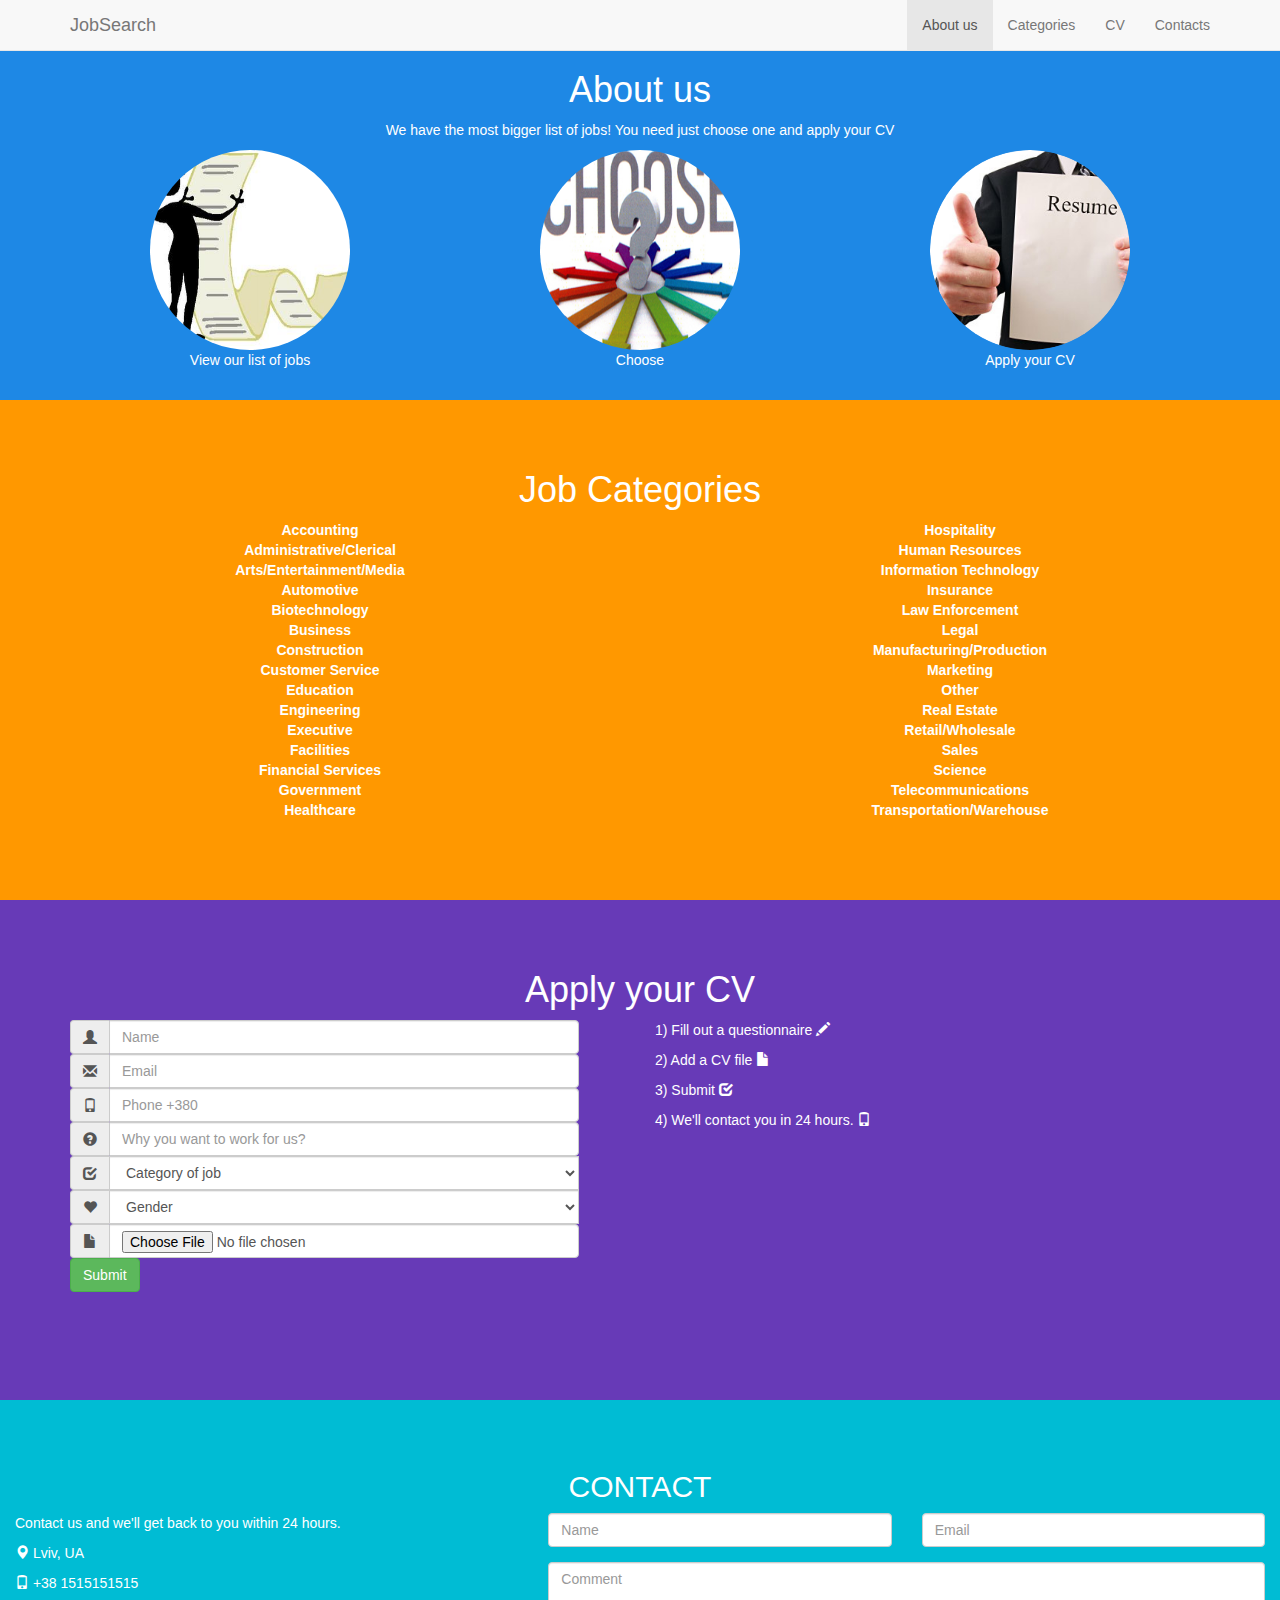
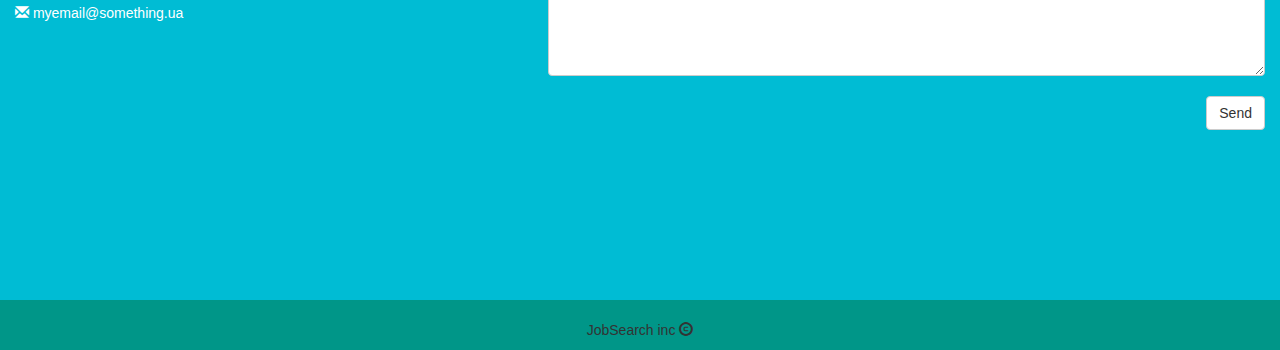
<file: jobsearch/index.html>
<!DOCTYPE html>
<html lang="en">
  <head>
    <meta charset="utf-8">
    <meta name="viewport" content="width=device-width, initial-scale=1, shrink-to-fit=no">
	<!-- Bootstrap CSS -->
    <link rel="stylesheet" href="https://maxcdn.bootstrapcdn.com/bootstrap/3.3.7/css/bootstrap.min.css">
	<script src="https://ajax.googleapis.com/ajax/libs/jquery/3.2.1/jquery.min.js"></script>
	<script src="https://maxcdn.bootstrapcdn.com/bootstrap/3.3.7/js/bootstrap.min.js"></script>
	<!-- style/js -->
	<link rel="stylesheet" href="style.css">
  </head>
<body data-spy="scroll" data-target=".navbar" data-offset="50">

	<nav class="navbar navbar-default navbar-fixed-top">
		<div class="container">
			<div class="navbar-header">
				<a class="navbar-brand" href="#">
					JobSearch
				</a>
				<button type="button" class="navbar-toggle" data-toggle="collapse" data-target="#menu">
					<span class="icon-bar"></span>
					<span class="icon-bar"></span>
					<span class="icon-bar"></span>                        
				</button>
			</div>
			<div class="collapse navbar-collapse" id="menu">
				<ul class="nav navbar-nav navbar-right">
					<li><a href="#about">About us</a></li>
					<li><a href="#categories">Categories</a></li>
					<li><a href="#cv">CV</a></li>
					<li><a href="#contacts">Contacts</a></li>
				</ul>
			</div>
		</div>
	</nav>
	
	<div id="about" class="container-fluid">
		<h1>About us</h1>
		<p>We have the most bigger list of jobs! You need just choose one and apply your CV</p>
		<div class="container">
			<div class="row">
				<div class="col-md-4">
					<img src="img/list.jpg" class="img-circle" width="200px" height="200px"><br>View our list of jobs
				</div>
				<div class="col-md-4">
					<img src="img/choose.jpg" class="img-circle" width="200px" height="200px"><br>Choose
				</div>
				<div class="col-md-4">
					<img src="img/cv.png" class="img-circle" width="200px" height="200px"><br>Apply your CV
				</div>
			</div>
		</div>
	</div>
	
	<div id="categories" class="container-fluid">
		<h1>Job Categories</h1>
		<div class="row text-center">
			<div class="col-md-6">
				<a href="#">Accounting</a><br>
				<a href="#">Administrative/Clerical</a><br>
				<a href="#">Arts/Entertainment/Media</a><br>
				<a href="#">Automotive</a><br>
				<a href="#">Biotechnology</a><br>
				<a href="#">Business</a><br>
				<a href="#">Construction</a><br>
				<a href="#">Customer Service</a><br>
				<a href="#">Education</a><br>
				<a href="#">Engineering</a><br>
				<a href="#">Executive</a><br>
				<a href="#">Facilities</a><br>
				<a href="#">Financial Services</a><br>
				<a href="#">Government</a><br>
				<a href="#">Healthcare</a><br>
			</div>
			<div class="col-md-6">
				<a href="#">Hospitality</a><br>
				<a href="#">Human Resources</a><br>
				<a href="#">Information Technology</a><br>
				<a href="#">Insurance</a><br>
				<a href="#">Law Enforcement</a><br>
				<a href="#">Legal</a><br>
				<a href="#">Manufacturing/Production</a><br>
				<a href="#">Marketing</a><br>
				<a href="#">Other</a><br>
				<a href="#">Real Estate</a><br>
				<a href="#">Retail/Wholesale</a><br>
				<a href="#">Sales</a><br>
				<a href="#">Science</a><br>
				<a href="#">Telecommunications</a><br>
				<a href="#">Transportation/Warehouse</a><br>
			</div>
		</div>
		
	</div>
	
	<div id="cv" class="container-fluid">
		<h1>Apply your CV</h1>
		<div class="container">
			<div class="row">
				<div class="col-md-6">
					<form action="#" method="post" enctype="multipart/form-data">
						<div class="input-group col-md-11">
							<span class="input-group-addon"><i class="glyphicon glyphicon-user"></i></span>
							<input type="text" class="form-control" placeholder="Name" id="name">
						</div>
						<div class="input-group  col-md-11">
							<span class="input-group-addon"><i class="glyphicon glyphicon-envelope"></i></span>
							<input type="text" class="form-control" placeholder="Email" id="email">
						</div>
						<div class="input-group  col-md-11">
							<span class="input-group-addon"><i class="glyphicon glyphicon-phone"></i></span>
							<input type="text" class="form-control" placeholder="Phone +380" id="phone">
						</div>
						<div class="input-group  col-md-11">
							<span class="input-group-addon"><i class="glyphicon glyphicon-question-sign"></i></span>
							<input type="text" class="form-control" placeholder="Why you want to work for us?" id="why">
						</div>
						<div class="input-group  col-md-11">
							<span class="input-group-addon"><i class="glyphicon glyphicon-check"></i></span>
							<div class="form-group">
								<select class="form-control" id="category">
									<option>Category of job</option>
									<option>Accounting</option>
									<option>Administrative/Clerical</option>
									<option>Arts/Entertainment/Media</option>
									<option>Automotive</option>
									<option>Biotechnology</option>
									<option>Business</option>
									<option>Construction</option>
									<option>Customer Service</option>
									<option>Education</option>
									<option>Engineering</option>
									<option>Executive</option>
									<option>Facilities</option>
									<option>Financial Services</option>
									<option>Government</option>
									<option>Healthcare</option>
									<option>Hospitality</option>
									<option>Human Resources</option>
									<option>Information Technology</option>
									<option>Insurance</option>
									<option>Law Enforcement</option>
									<option>Legal</option>
									<option>Manufacturing/Production</option>
									<option>Marketing</option>
									<option>Other</option>
									<option>Real Estate</option>
									<option>Retail/Wholesale</option>
									<option>Sales</option>
									<option>Science</option>
									<option>Telecommunications</option>
									<option>Transportation/Warehouse</option>
								</select>
							</div>
						</div>
						<div class="input-group  col-md-11">
							<span class="input-group-addon"><i class="glyphicon glyphicon-heart"></i></span>
							<div class="form-group">
								<select class="form-control" id="gender">
									<option>Gender</option>
									<option>male</option>
									<option>female</option>
								</select>
							</div>
						</div>
						<div class="input-group  col-md-11">
							<span class="input-group-addon"><i class="glyphicon glyphicon-file"></i></span>
							<input type="file" class="form-control" id="cv_file">
						</div>
						<button type="submit" class="btn btn-success">Submit</button>
					</form>
				</div>
				<div class="col-md-6">
					<p>1) Fill out a questionnaire <span class="glyphicon glyphicon-pencil"></span></p>
					<p>2) Add a CV file <span class="glyphicon glyphicon-file"></span></p>
					<p>3) Submit <span class="glyphicon glyphicon-check"></span></p>
					<p>4) We'll contact you in 24 hours. <span class="glyphicon glyphicon-phone"></span></p>
				</div>
			</div>
		</div>
	</div>
	
	<div id="contacts" class="container-fluid">
		<h2 class="text-center">CONTACT</h2>
		<div class="row">
			<div class="col-sm-5">
				<p>Contact us and we'll get back to you within 24 hours.</p>
				<p><span class="glyphicon glyphicon-map-marker"></span> Lviv, UA</p>
				<p><span class="glyphicon glyphicon-phone"></span> +38 1515151515</p>
				<p><span class="glyphicon glyphicon-envelope"></span> myemail@something.ua</p> 
			</div>
			<div class="col-sm-7">
				<div class="row">
					<div class="col-sm-6 form-group">
						<input class="form-control" id="name" name="name" placeholder="Name" type="text" required>
					</div>
					<div class="col-sm-6 form-group">
						<input class="form-control" id="email" name="email" placeholder="Email" type="email" required>
					</div>
				</div>
				<textarea class="form-control" id="comments" name="comments" placeholder="Comment" rows="5"></textarea><br>
				<div class="row">
					<div class="col-sm-12 form-group">
						<button class="btn btn-default pull-right" type="submit">Send</button>
					</div>
				</div> 
			</div>
		</div>
	</div>
	
	<footer>
		<br>JobSearch inc <span class="glyphicon glyphicon-copyright-mark"></span>
	</footer>
	
</body>
</html>
</file>
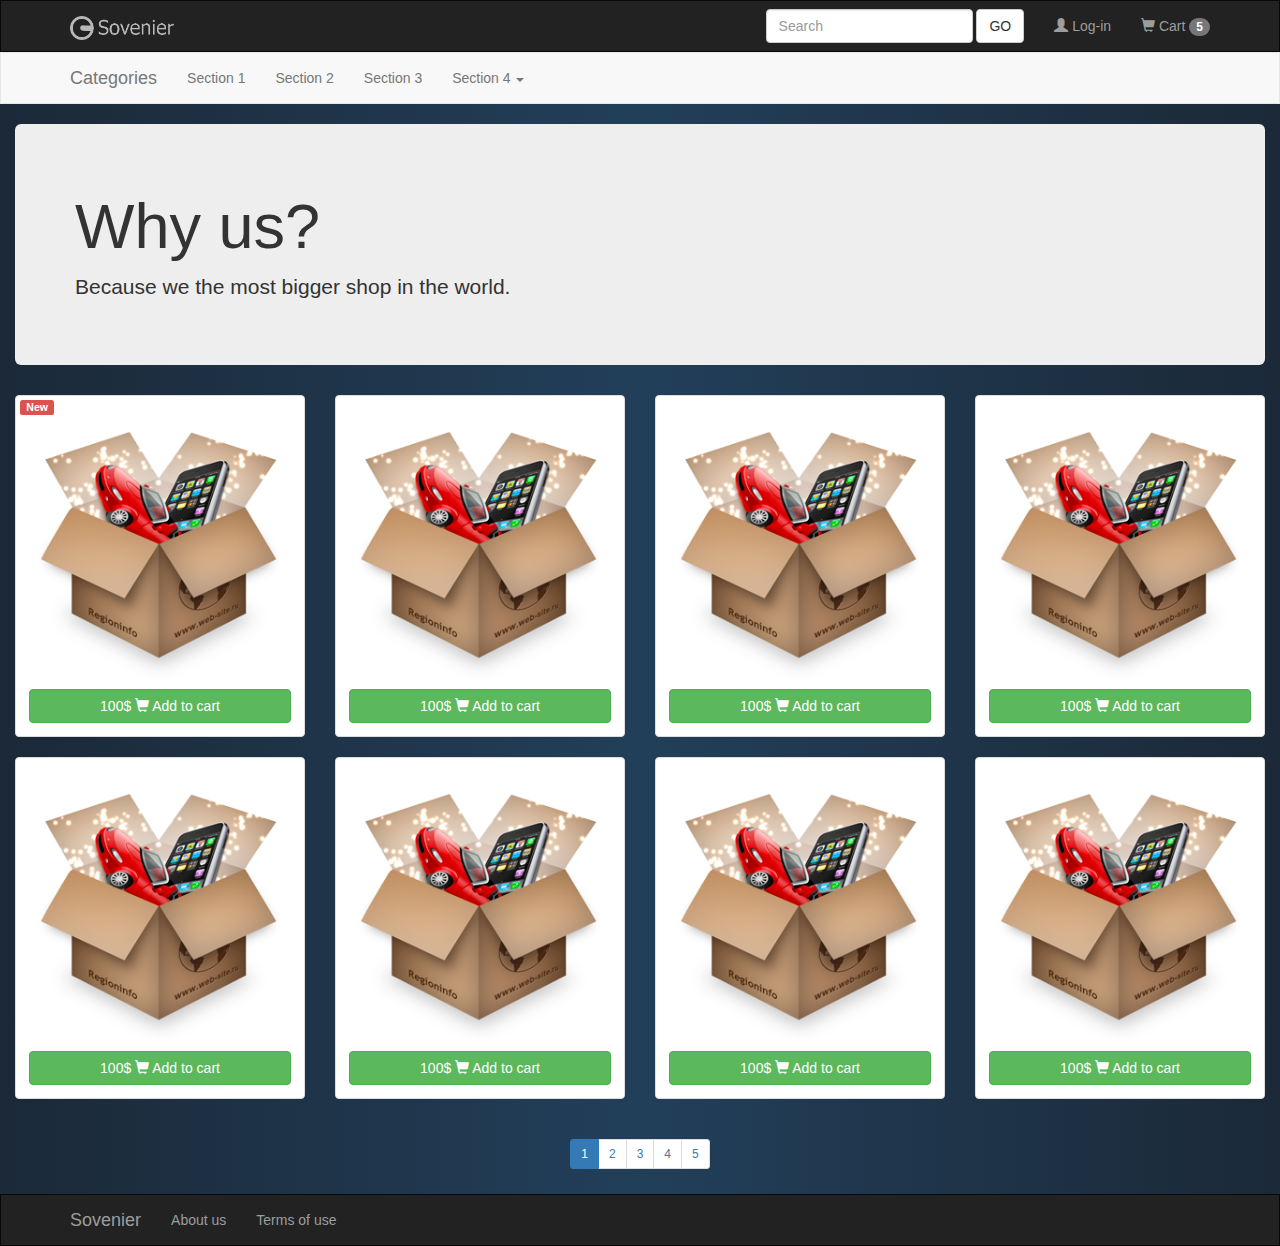
<file: sovenier/index.html>
<!DOCTYPE html>
<html lang="en">
  <head>
    <meta charset="utf-8">
    <meta name="viewport" content="width=device-width, initial-scale=1, shrink-to-fit=no">
	<!-- Bootstrap CSS -->
    <link rel="stylesheet" href="https://maxcdn.bootstrapcdn.com/bootstrap/3.3.7/css/bootstrap.min.css">
	<script src="https://ajax.googleapis.com/ajax/libs/jquery/3.2.1/jquery.min.js"></script>
	<script src="https://maxcdn.bootstrapcdn.com/bootstrap/3.3.7/js/bootstrap.min.js"></script>
	<!-- style/js -->
	<link rel="stylesheet" href="style.css">

  </head>
<body>


	<header class="header">
		<nav class="navbar navbar-inverse">
			<div class="container">
				<div class="navbar-header">
				<a class="navbar-brand" href="#">
						<div class="row">
							<div class="col-sm-4 col-xs-5">
								<img src="img/logo.png" class="img-responsive">
							</div>
						</div>
					</a>
				</div>
				<div>
					<ul class="nav navbar-nav navbar-right">
						<li>
							<form class="navbar-form navbar-left">
								<div class="form-group">
									<input type="text" class="form-control" placeholder="Search">
								</div>
								<button type="submit" class="btn btn-default">GO</button>
							</form>
						</li>
						<li><a href="#"><span class="glyphicon glyphicon-user"></span> Log-in</a></li>
						<li><a href="#"><span class="glyphicon glyphicon-shopping-cart"></span> Cart <span class="badge">5</span></a></li>
					</ul>
				</div>
			</div>
		</nav>
	</header>

	<nav class="navbar navbar-default">
		<div class="container">
			<div class="navbar-header">
				<button type="button" class="navbar-toggle" data-toggle="collapse" data-target="#myNavbar">
					<span class="icon-bar"></span>
					<span class="icon-bar"></span>
					<span class="icon-bar"></span>
				</button>
				<a class="navbar-brand" href="#">Categories</a>
			</div>
			<div>
				<div class="collapse navbar-collapse" id="myNavbar">
					<ul class="nav navbar-nav">
						<li><a href="#section1">Section 1</a></li>
						<li><a href="#section2">Section 2</a></li>
						<li><a href="#section3">Section 3</a></li>
						<li class="dropdown"><a class="dropdown-toggle" data-toggle="dropdown" href="#">Section 4 <span class="caret"></span></a>
							<ul class="dropdown-menu">
								<li><a href="#section41">Section 4-1</a></li>
								<li><a href="#section42">Section 4-2</a></li>
							</ul>
						</li>
					</ul>
				</div>
			</div>
		</div>
	</nav>

	<div class="container-fluid">
		<div class="jumbotron">
			<h1>Why us?</h1>
			<p>Because we the most bigger shop in the world.</p>
		</div>

		<div class="row">
			<div class="col-md-3">
				<div class="thumbnail"><span class="label label-danger" style="position:absolute;">New</span>
					<img src="img/1.png" style="width:100%">
					<div class="caption">
						<button type="button" class="btn btn-success btn-block">
							100$  <span class="glyphicon glyphicon-shopping-cart"></span> Add to cart
						</button>
					</div>
				</div>
			</div>
			<div class="col-md-3">
				<div class="thumbnail">
					<img src="img/1.png" style="width:100%">
					<div class="caption">
						<button type="button" class="btn btn-success btn-block">
							100$  <span class="glyphicon glyphicon-shopping-cart"></span> Add to cart
						</button>
					</div>
				</div>
			</div>
			<div class="col-md-3">
				<div class="thumbnail">
					<img src="img/1.png" style="width:100%">
					<div class="caption">
						<button type="button" class="btn btn-success btn-block">
							100$  <span class="glyphicon glyphicon-shopping-cart"></span> Add to cart
						</button>
					</div>
				</div>
			</div>
			<div class="col-md-3">
				<div class="thumbnail">
					<img src="img/1.png" style="width:100%">
					<div class="caption">
						<button type="button" class="btn btn-success btn-block">
							100$  <span class="glyphicon glyphicon-shopping-cart"></span> Add to cart
						</button>
					</div>
				</div>
			</div>
			<div class="col-md-3">
				<div class="thumbnail">
					<img src="img/1.png" style="width:100%">
					<div class="caption">
						<button type="button" class="btn btn-success btn-block">
							100$  <span class="glyphicon glyphicon-shopping-cart"></span> Add to cart
						</button>
					</div>
				</div>
			</div>
			<div class="col-md-3">
				<div class="thumbnail">
					<img src="img/1.png" style="width:100%">
					<div class="caption">
						<button type="button" class="btn btn-success btn-block">
							100$  <span class="glyphicon glyphicon-shopping-cart"></span> Add to cart
						</button>
					</div>
				</div>
			</div>
			<div class="col-md-3">
				<div class="thumbnail">
					<img src="img/1.png" style="width:100%">
					<div class="caption">
						<button type="button" class="btn btn-success btn-block">
							100$  <span class="glyphicon glyphicon-shopping-cart"></span> Add to cart
						</button>
					</div>
				</div>
			</div>
			<div class="col-md-3">
				<div class="thumbnail">
					<img src="img/1.png" style="width:100%">
					<div class="caption">
						<button type="button" class="btn btn-success btn-block">
							100$  <span class="glyphicon glyphicon-shopping-cart"></span> Add to cart
						</button>
					</div>
				</div>
			</div>
		</div>

		<div class="text-center">
			<ul class="pagination pagination-sm text-center">
				<li class="active"><a href="#">1</a></li>
				<li><a href="#">2</a></li>
				<li><a href="#">3</a></li>
				<li><a href="#">4</a></li>
				<li><a href="#">5</a></li>
			</ul>
		</div>
	</div>

	<footer class="footer">
		<nav class="navbar navbar-inverse">
			<div class="container">
				<div class="navbar-header">
					<a class="navbar-brand" href="#">Sovenier</a>
				</div>
				<div>
					<ul class="nav navbar-nav">
						<li><a href="#about">About us</a></li>
						<li><a href="#terms">Terms of use</a></li>
					</ul>
				</div>
			</div>
		</nav>
	</footer>

</body>
</html>
</file>
<file: jobsearch/style.css>
#about {
	padding-top:50px;
	min-height:400px;
	color: #fff; 
	background-color: #1E88E5;
}

#categories {
	padding-top:50px;
	min-height:500px;
	color: #fff; 
	background-color: #ff9800;
}

#cv {
	padding-top:50px;
	height:500px;
	color: #fff; 
	background-color: #673ab7;
}

#contacts {
	padding-top:50px;
	height:500px;
	color: #fff; 
	background-color: #00bcd4;
}

footer {
	background-color:#009688;
	height:50px;
	text-align:center;
}

div h1, #about p {
	text-align: center;
}

#about .row div{
	text-align: center;
	margin-bottom:20px;
}

#categories div div a{
	color: #fff !important;
	font-weight: bold !important;
}
</file>
<file: sovenier/style.css>
.header{
	width:100%;
	
	background-color:#232323;
	
}

body{
	background: linear-gradient(to right, #1b2938, #223f5a, #1b2938);
}

.navbar{
	border-radius:0px;
}

.header .navbar {
	margin-bottom:0px !important;
}
.footer .navbar{
margin-bottom:0px !important;
}
</file>
